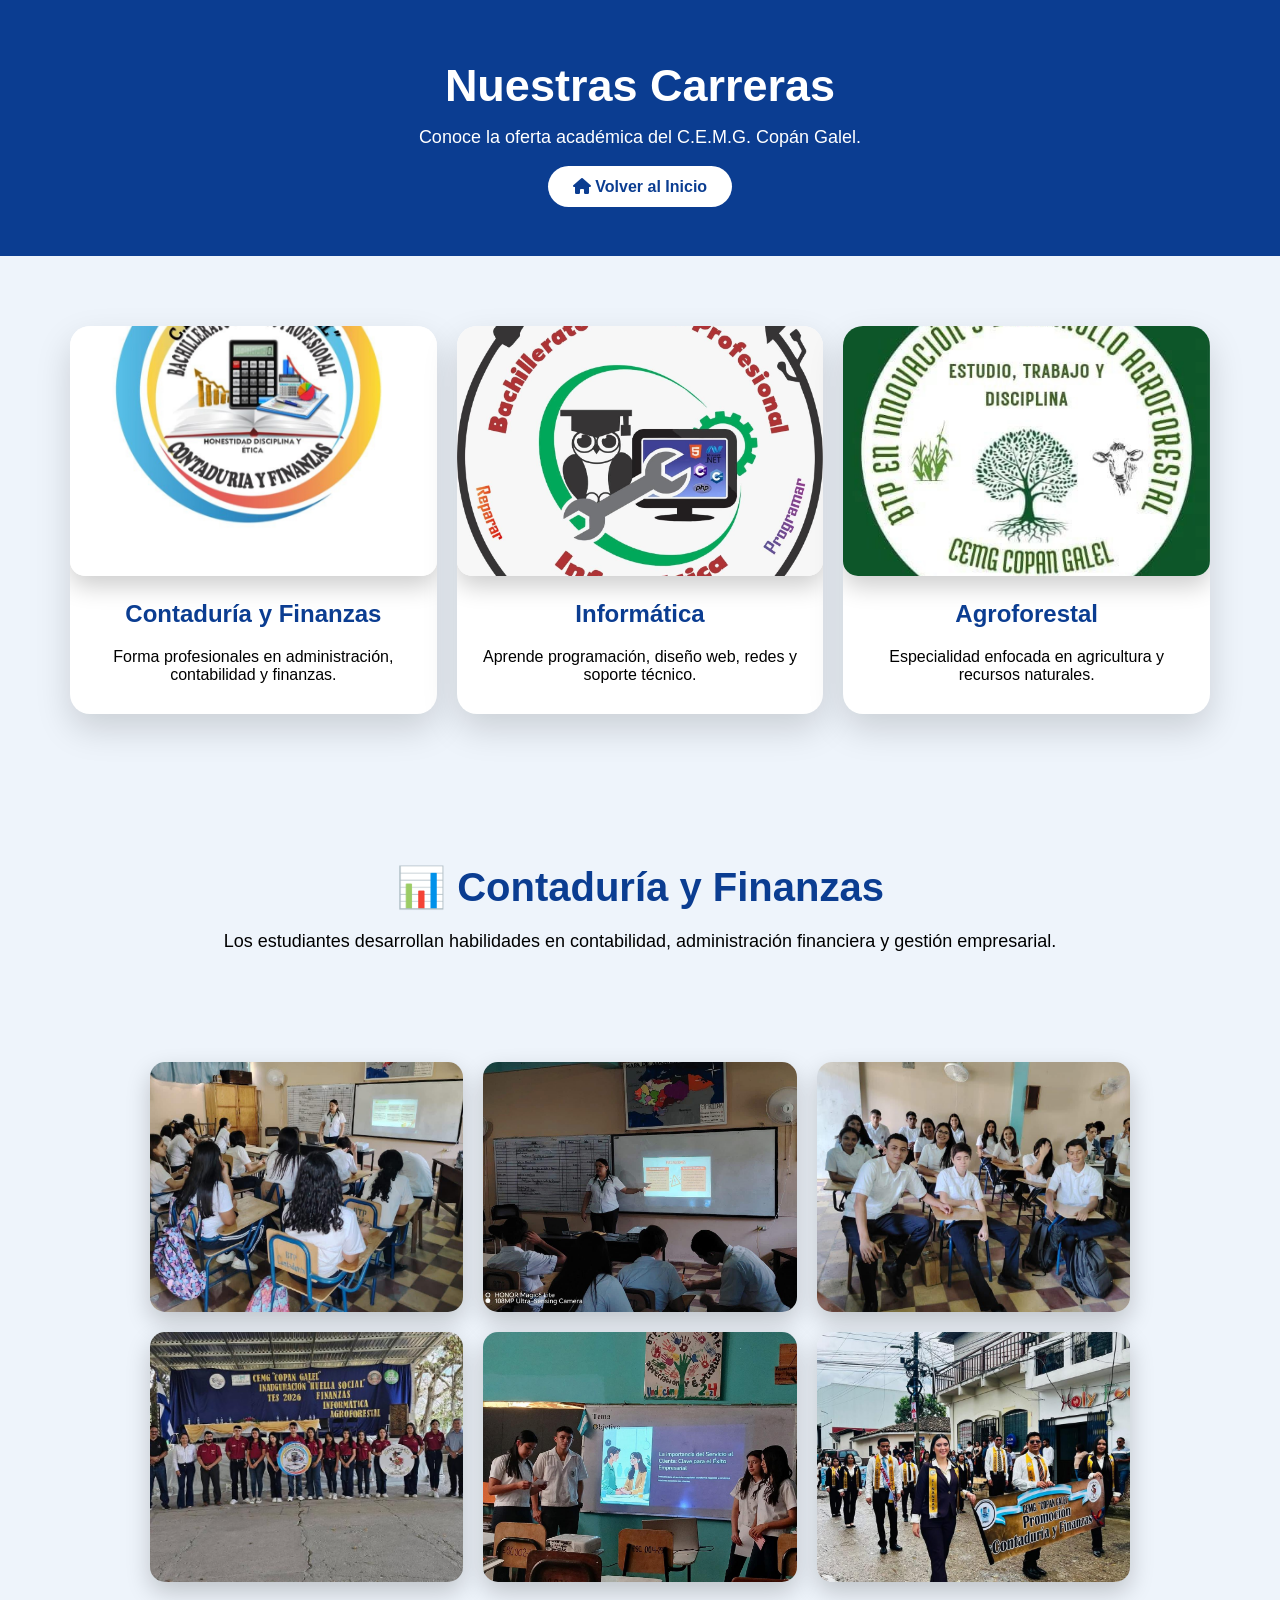
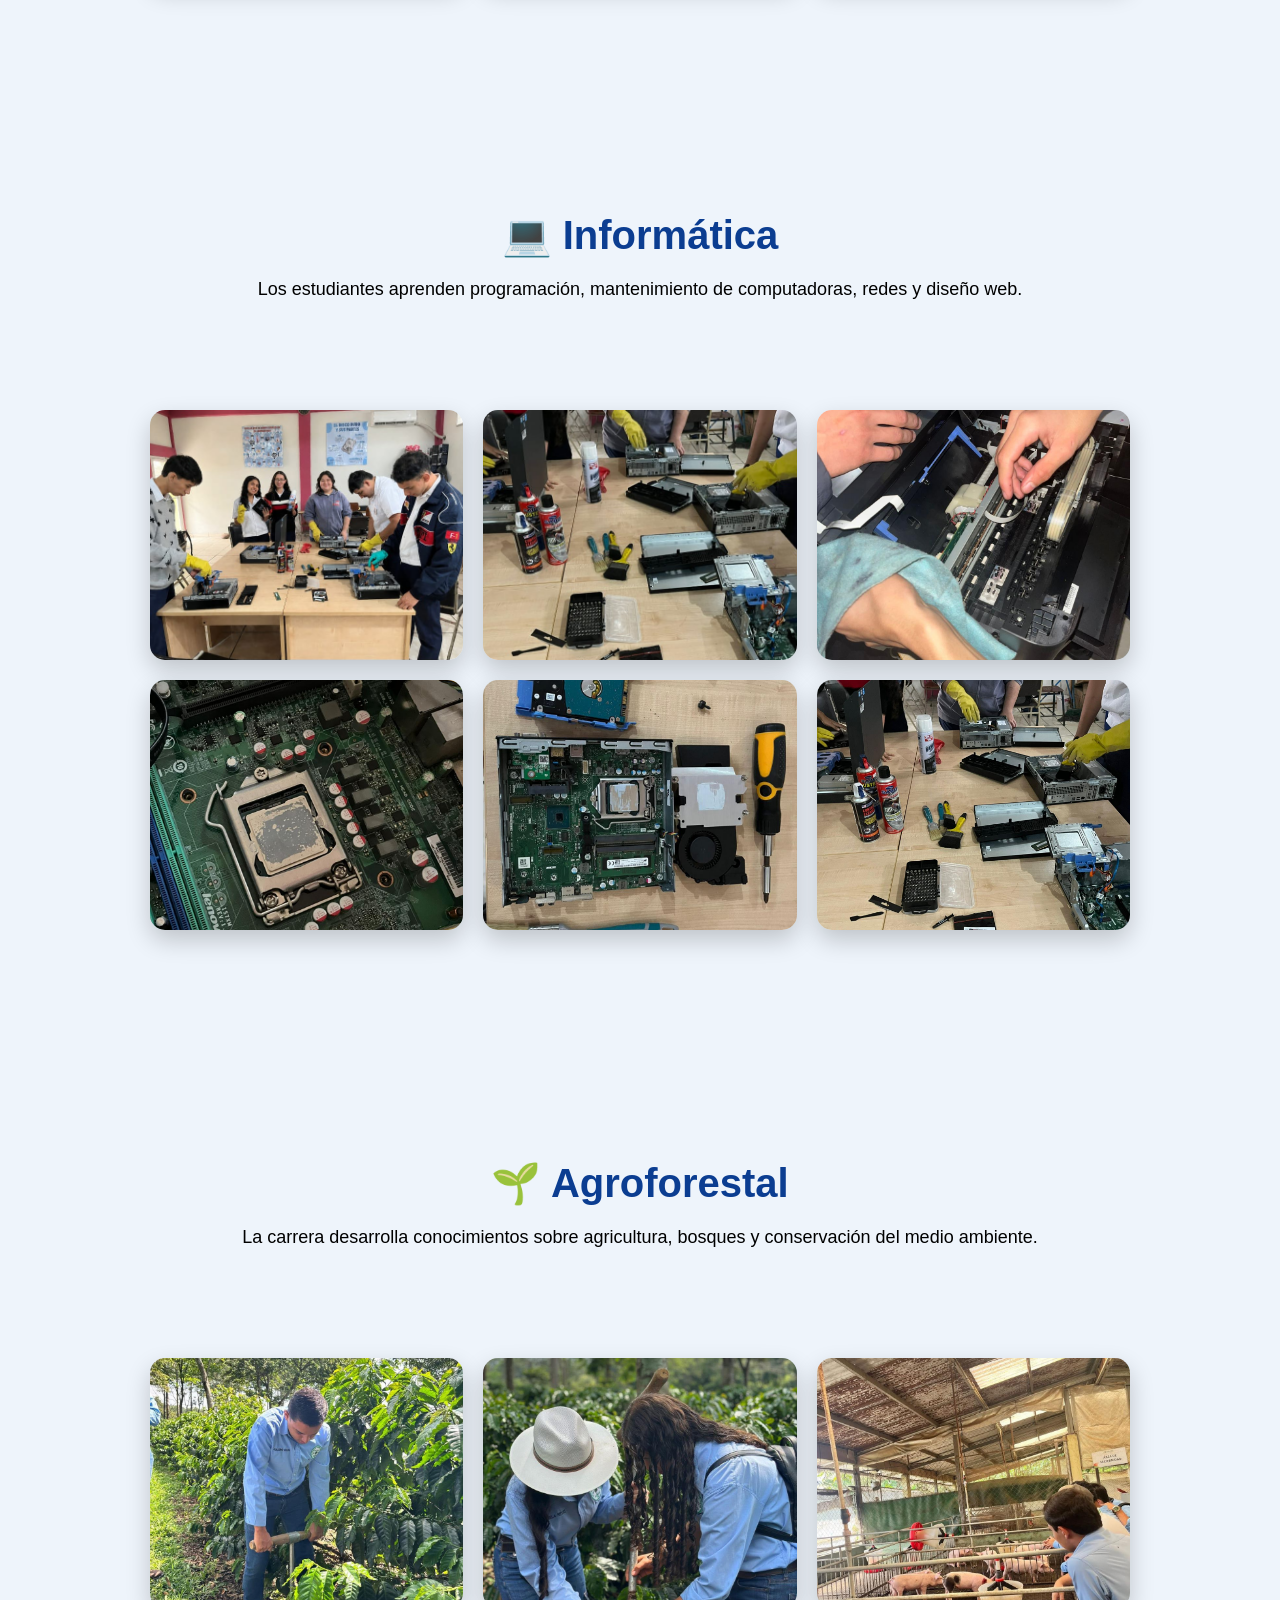
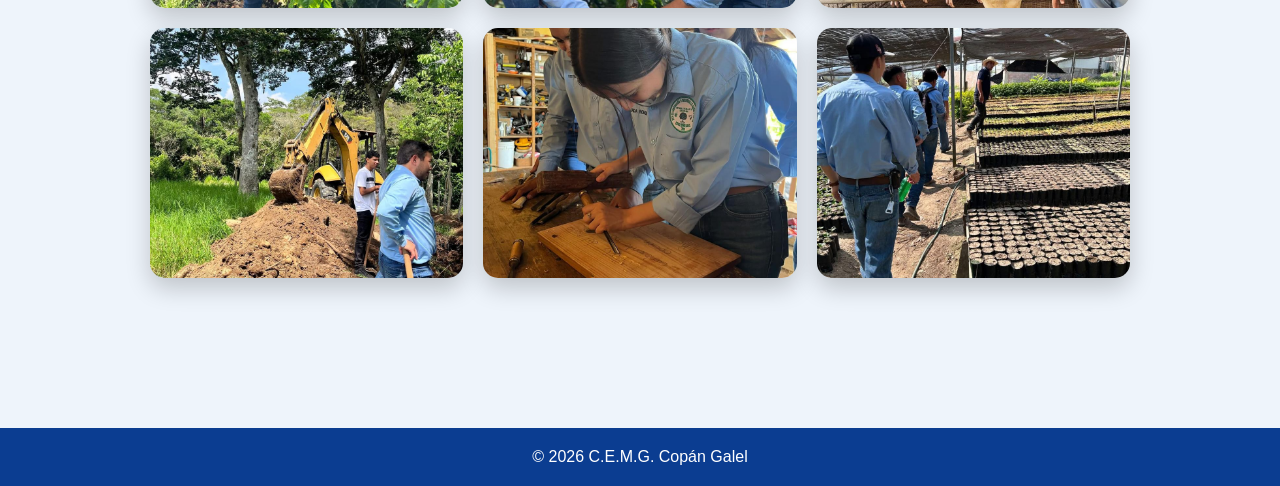
<file: carreras.html>
<!DOCTYPE html>
<html lang="es">

<head>

<meta charset="UTF-8">

<meta name="viewport" content="width=device-width, initial-scale=1.0">

<title>Carreras | C.E.M.G. Copán Galel</title>

<link rel="stylesheet" href="carreras.css">

<link rel="stylesheet"
href="https://cdnjs.cloudflare.com/ajax/libs/font-awesome/6.7.2/css/all.min.css">

</head>

<body>

<header>

<h1>Nuestras Carreras</h1>

<p>Conoce la oferta académica del C.E.M.G. Copán Galel.</p>

<a href="index.html" class="volver">
<i class="fa-solid fa-house"></i>
 Volver al Inicio
</a>

</header>

<section class="galeria">

<div class="card">

<img src="Imagenes/conta.jpeg">

<h2>Contaduría y Finanzas</h2>

<p>

Forma profesionales en administración, contabilidad y finanzas.

</p>

</div>

<div class="card">

<img src="Imagenes/info.jpeg">

<h2>Informática</h2>

<p>

Aprende programación, diseño web, redes y soporte técnico.

</p>

</div>

<div class="card">

<img src="Imagenes/agro.jpeg">

<h2>Agroforestal</h2>

<p>

Especialidad enfocada en agricultura y recursos naturales.

</p>

</div>

</section>
<section class="carrera">

<h2>📊 Contaduría y Finanzas</h2>

<p>
Los estudiantes desarrollan habilidades en contabilidad,
administración financiera y gestión empresarial.
</p>

<div class="galeria">

<img src="Imagenes/conta1.jpeg" alt>
<img src="Imagenes/conta2.jpeg" alt>
<img src="Imagenes/conta3.jpeg" alt>
<img src="Imagenes/conta4.jpeg" alt>
<img src="Imagenes/conta5.jpeg" alt>
<img src="Imagenes/conta6.jpeg" alt>

</div>

</section>
<section class="carrera">

<h2>💻 Informática</h2>

<p>
Los estudiantes aprenden programación,
mantenimiento de computadoras, redes y diseño web.
</p>

<div class="galeria">

<img src="Imagenes/info1.jpeg">
<img src="Imagenes/info2.jpeg">
<img src="Imagenes/info3.jpeg">
<img src="Imagenes/info4.jpeg">
<img src="Imagenes/info5.jpeg">
<img src="Imagenes/info6.jpeg">

</div>

</section>
<section class="carrera">

<h2>🌱 Agroforestal</h2>

<p>
La carrera desarrolla conocimientos sobre agricultura,
bosques y conservación del medio ambiente.
</p>

<div class="galeria">

<img src="Imagenes/agro1.jpeg">
<img src="Imagenes/agro2.jpeg">
<img src="Imagenes/agro3.jpeg">
<img src="Imagenes/agro4.jpeg">
<img src="Imagenes/agro5.jpeg">
<img src="Imagenes/agro6.jpeg">

</div>

</section>

<footer>

<p>

© 2026 C.E.M.G. Copán Galel

</p>

</footer>

</body>

</html>
</file>
<file: carreras.css>
*{
margin:0;
padding:0;
box-sizing:border-box;
font-family:Poppins,sans-serif;
}

body{
background:#eef4fb;
}

header{

background:#0b3d91;

color:white;

text-align:center;

padding:60px 20px;

}

header h1{

font-size:45px;

margin-bottom:15px;

}

header p{

font-size:18px;

margin-bottom:30px;

}

.volver{

background:white;

color:#0b3d91;

padding:12px 25px;

border-radius:30px;

text-decoration:none;

font-weight:bold;

transition:.3s;

}

.volver:hover{

background:#0077ff;

color:white;

}

.galeria{

display:grid;

grid-template-columns:repeat(auto-fit,minmax(320px,1fr));

gap:35px;

padding:70px;

}

.card{

background:white;

border-radius:20px;

overflow:hidden;

box-shadow:0 15px 35px rgba(0,0,0,.15);

transition:.4s;

}

.card:hover{

transform:translateY(-12px);

}

.card img{

width:100%;

height:250px;

object-fit:cover;

transition:.4s;

}

.card:hover img{

transform:scale(1.08);

}

.card h2{

text-align:center;

margin:20px;

color:#0b3d91;

}

.card p{

padding:0 20px 30px;

text-align:center;

}

footer{

background:#0b3d91;

color:white;

text-align:center;

padding:20px;

}
.carrera{

padding:80px;

}

.carrera h2{

text-align:center;

font-size:40px;

margin-bottom:20px;

color:#0b3d91;

}

.carrera p{

text-align:center;

margin-bottom:40px;

font-size:18px;

}

.galeria{

display:grid;

grid-template-columns:repeat(auto-fit,minmax(300px,1fr));

gap:20px;

}

.galeria img{

width:100%;

height:250px;

object-fit:cover;

border-radius:15px;

box-shadow:0 10px 25px rgba(0,0,0,.20);

transition:.4s;

cursor:pointer;

}

.galeria img:hover{

transform:scale(1.08);

}
</file>
